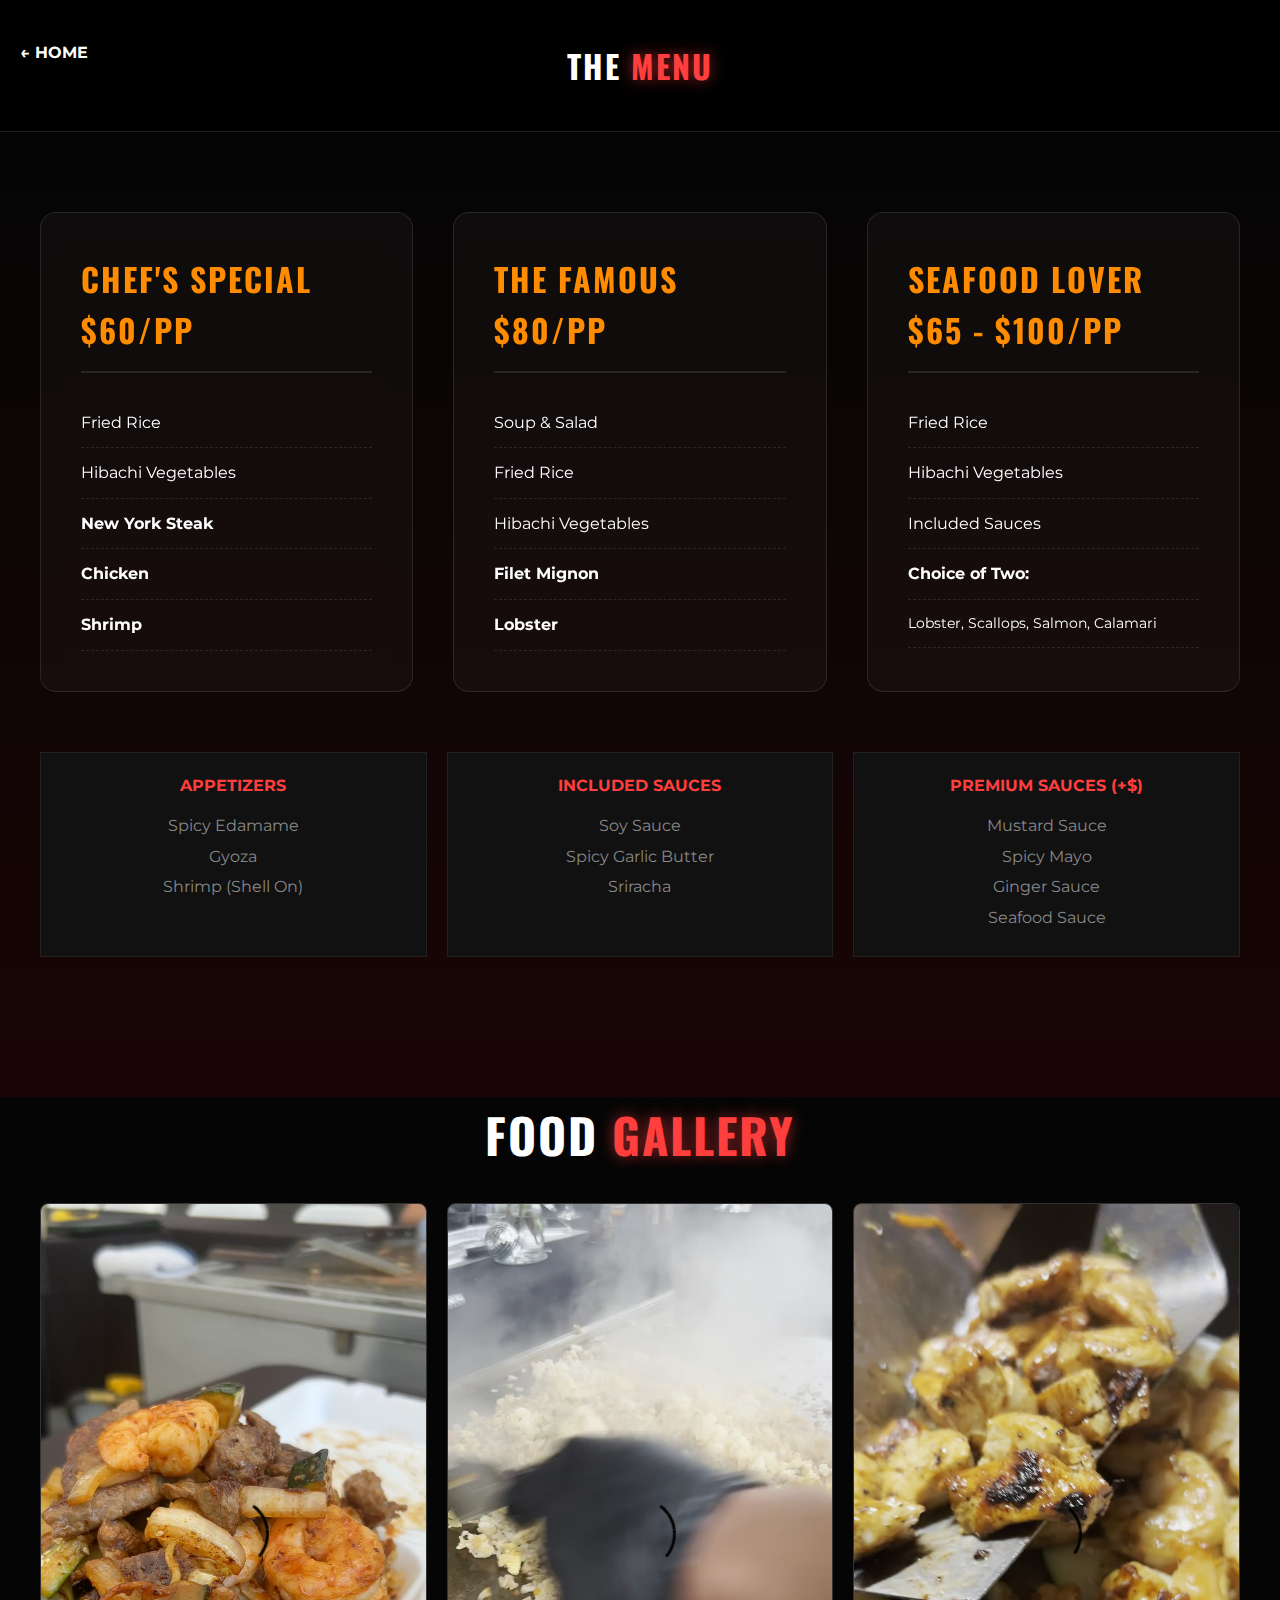
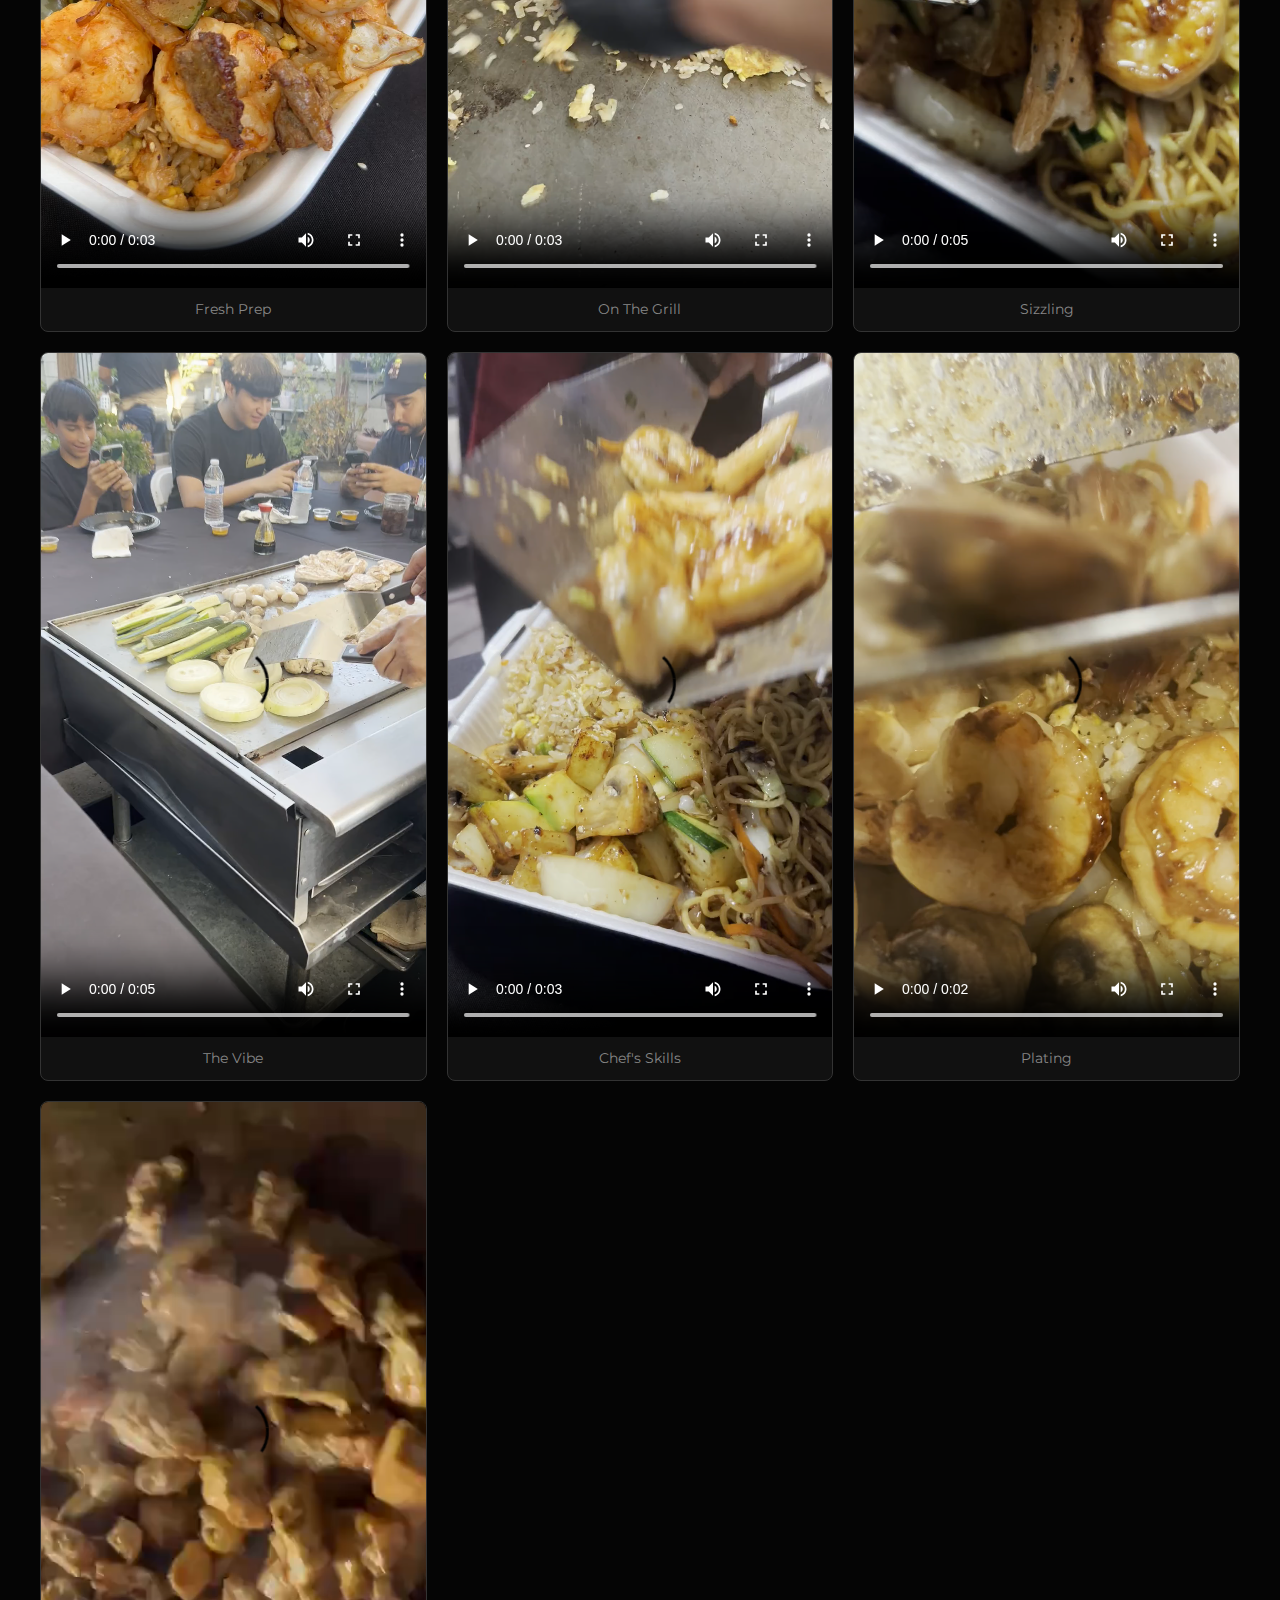
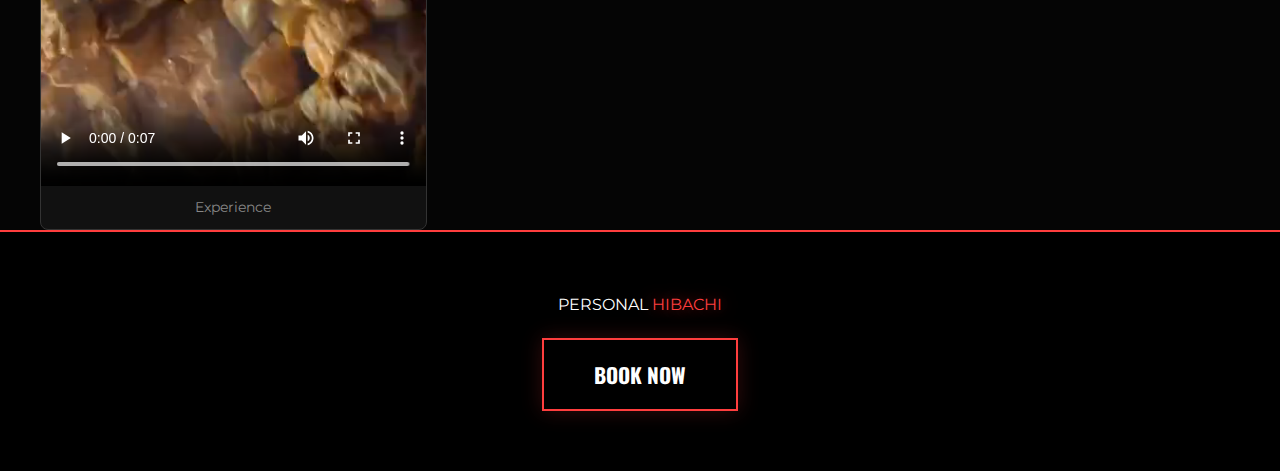
<file: menu.html>
<!DOCTYPE html>
<html lang="en">
<head>
  <meta charset="UTF-8">
  <meta name="viewport" content="width=device-width, initial-scale=1.0">
  <title>The Menu | Personal Hibachi</title>
  <link rel="stylesheet" href="style.css">
  <link rel="icon" href="logo.png" type="image/png">
  <style>
    @import url('https://fonts.googleapis.com/css2?family=Oswald:wght@400;700&family=Montserrat:wght@300;400;600&display=swap');
    
    /* Language Toggle Helpers */
    body.english-active .lang-es { display: none !important; }
    body.spanish-active .lang-en { display: none !important; }
    
    /* Header Styles */
    .sub-header { padding: 40px 20px; text-align: center; background: #000; border-bottom: 1px solid #222; position: relative; }
    .back-btn { position: absolute; top: 40px; left: 20px; color: white; text-decoration: none; font-weight: bold; }
    
    /* Video Grid Styles (Matches Heat Page) */
    .video-grid {
        display: grid;
        grid-template-columns: repeat(auto-fit, minmax(300px, 1fr));
        gap: 20px;
        max-width: 1200px;
        margin: 0 auto;
    }
    .gallery-card {
        background: #111;
        border: 1px solid #333;
        border-radius: 8px;
        overflow: hidden;
    }
    .gallery-video {
        width: 100%;
        display: block;
        aspect-ratio: 9/16;
        object-fit: cover;
        background: #000;
    }
    .gallery-caption {
        padding: 10px;
        color: #888;
        font-size: 0.9rem;
        text-align: center;
        font-family: var(--font-body);
    }

    @media(max-width: 768px) { .back-btn { position: static; display: block; margin-bottom: 20px; } }
  </style>
</head>

<body class="english-active">

  <div class="sub-header">
    <a href="index.html" class="back-btn">← HOME</a>
    <h1>
        <span class="lang-en">THE <span class="red-accent">MENU</span></span>
        <span class="lang-es">EL <span class="red-accent">MENÚ</span></span>
    </h1>
  </div>

  <section id="menu">
    <div class="menu-container">
      
      <div class="menu-column">
        <h3>
            <span class="lang-en">Chef's Special</span><span class="lang-es">Especial del Chef</span>
            <span class="price-badge">$60/pp</span>
        </h3>
        
        <div class="menu-item"><span class="lang-en">Fried Rice</span><span class="lang-es">Arroz Frito</span></div>
        <div class="menu-item"><span class="lang-en">Hibachi Vegetables</span><span class="lang-es">Vegetales Hibachi</span></div>
        
        <div class="menu-item"><span class="highlight-text lang-en">New York Steak</span><span class="highlight-text lang-es">Bistec Nueva York</span></div>
        <div class="menu-item"><span class="highlight-text lang-en">Chicken</span><span class="highlight-text lang-es">Pollo</span></div>
        <div class="menu-item"><span class="highlight-text lang-en">Shrimp</span><span class="highlight-text lang-es">Camarones</span></div>
      </div>

      <div class="menu-column">
        <h3>
            <span class="lang-en">The Famous</span><span class="lang-es">El Famoso</span>
            <span class="price-badge">$80/pp</span>
        </h3>
        
        <div class="menu-item"><span class="lang-en">Soup & Salad</span><span class="lang-es">Sopa y Ensalada</span></div>
        <div class="menu-item"><span class="lang-en">Fried Rice</span><span class="lang-es">Arroz Frito</span></div>
        <div class="menu-item"><span class="lang-en">Hibachi Vegetables</span><span class="lang-es">Vegetales Hibachi</span></div>
        
        <div class="menu-item"><span class="highlight-text lang-en">Filet Mignon</span><span class="highlight-text lang-es">Filete Mignon</span></div>
        <div class="menu-item"><span class="highlight-text lang-en">Lobster</span><span class="highlight-text lang-es">Langosta</span></div>
      </div>

      <div class="menu-column">
        <h3>
            <span class="lang-en">Seafood Lover</span><span class="lang-es">Amante de Mariscos</span>
            <span class="price-badge">$65 - $100/pp</span>
        </h3>
        
        <div class="menu-item"><span class="lang-en">Fried Rice</span><span class="lang-es">Arroz Frito</span></div>
        <div class="menu-item"><span class="lang-en">Hibachi Vegetables</span><span class="lang-es">Vegetales Hibachi</span></div>
        <div class="menu-item"><span class="lang-en">Included Sauces</span><span class="lang-es">Salsas Incluidas</span></div>
        
        <div class="menu-item"><span class="highlight-text lang-en">Choice of Two:</span><span class="highlight-text lang-es">Elección de dos:</span></div>
        <div class="menu-item" style="font-size: 0.9em;"><span class="lang-en">Lobster, Scallops, Salmon, Calamari</span><span class="lang-es">Langosta, Vieiras, Salmón, Calamares</span></div>
      </div>
    </div>

    <div class="extras-grid">
      <div class="extra-box">
        <h4><span class="lang-en">APPETIZERS</span><span class="lang-es">APERITIVOS</span></h4>
        <ul>
            <li><span class="lang-en">Spicy Edamame</span><span class="lang-es">Edamame Picante</span></li>
            <li>Gyoza</li>
            <li><span class="lang-en">Shrimp (Shell On)</span><span class="lang-es">Camarones (con cáscara)</span></li>
        </ul>
      </div>
      
      <div class="extra-box">
        <h4><span class="lang-en">INCLUDED SAUCES</span><span class="lang-es">SALSAS INCLUIDAS</span></h4>
        <ul>
            <li>Soy Sauce</li>
            <li>Spicy Garlic Butter</li>
            <li>Sriracha</li>
        </ul>
      </div>
      
      <div class="extra-box">
        <h4><span class="lang-en">PREMIUM SAUCES (+$)</span><span class="lang-es">SALSAS PREMIUM (+$)</span></h4>
        <ul><li>Mustard Sauce</li><li>Spicy Mayo</li><li>Ginger Sauce</li><li>Seafood Sauce</li></ul>
      </div>
    </div>
  </section>

  <section class="gallery-section">
     <h2 class="section-title" style="margin-bottom: 30px;">
        <span class="lang-en">FOOD <span class="red-accent">GALLERY</span></span>
        <span class="lang-es">GALERÍA DE <span class="red-accent">COMIDA</span></span>
     </h2>
     
     <div class="video-grid">
        <div class="gallery-card">
            <video class="gallery-video" controls playsinline preload="metadata"><source src="foodtray.mp4" type="video/mp4"></video>
            <div class="gallery-caption">Fresh Prep</div>
        </div>
        <div class="gallery-card">
            <video class="gallery-video" controls playsinline preload="metadata"><source src="food26.mp4" type="video/mp4"></video>
            <div class="gallery-caption">On The Grill</div>
        </div>
        <div class="gallery-card">
            <video class="gallery-video" controls playsinline preload="metadata"><source src="food37.mp4" type="video/mp4"></video>
            <div class="gallery-caption">Sizzling</div>
        </div>
        <div class="gallery-card">
            <video class="gallery-video" controls playsinline preload="metadata"><source src="partyvid.mp4" type="video/mp4"></video>
            <div class="gallery-caption">The Vibe</div>
        </div>
        <div class="gallery-card">
            <video class="gallery-video" controls playsinline preload="metadata"><source src="food50.mp4" type="video/mp4"></video>
            <div class="gallery-caption">Chef's Skills</div>
        </div>
        <div class="gallery-card">
            <video class="gallery-video" controls playsinline preload="metadata"><source src="food51.mp4" type="video/mp4"></video>
            <div class="gallery-caption">Plating</div>
        </div>
        <div class="gallery-card">
            <video class="gallery-video" controls playsinline preload="metadata"><source src="party3.mp4" type="video/mp4"></video>
            <div class="gallery-caption">Experience</div>
        </div>
     </div>
  </section>

  <footer id="contact">
    <div class="footer-logo-text">PERSONAL <span class="red-accent">HIBACHI</span></div>
    <a href="sms:+19097255030?body=Hi Chef Jorge, I saw the menu and want to book!" class="cta-btn" style="margin-top: 20px;">
        <span class="lang-en">BOOK NOW</span><span class="lang-es">RESERVAR AHORA</span>
    </a>
  </footer>

  <script>
    // Pause other videos when one plays
    const videos = document.querySelectorAll('video');
    videos.forEach(video => {
        video.addEventListener('play', () => {
            videos.forEach(otherVideo => {
                if (otherVideo !== video) otherVideo.pause();
            });
        });
    });
  </script>
</body>
</html>
</file>
<file: style.css>
/* --- BASE SETTINGS --- */
:root {
    --bg-dark: #050505;
    --card-bg: rgba(20, 20, 20, 0.7);
    --hibachi-red: #ff3e3e;
    --fire-orange: #ff8c00;
    --text-white: #ffffff;
    --font-head: 'Oswald', sans-serif;
    --font-body: 'Montserrat', sans-serif;
}

html {
    scroll-behavior: smooth;
}

* { margin: 0; padding: 0; box-sizing: border-box; }

body {
    background-color: var(--bg-dark);
    color: var(--text-white);
    font-family: var(--font-body);
    overflow-x: hidden;
    line-height: 1.6;
}

/* --- TYPOGRAPHY & GLOWS --- */
h1, h2, h3 {
    font-family: var(--font-head);
    text-transform: uppercase;
    letter-spacing: 2px;
}

.red-accent {
    color: var(--hibachi-red);
    text-shadow: 0 0 15px rgba(255, 62, 62, 0.6);
}

/* --- FLOATING MENU BUTTON --- */
.menu-toggle-btn {
    position: fixed;
    top: 25px;
    right: 25px;
    z-index: 1001;
    cursor: pointer;
    background: rgba(0, 0, 0, 0.6);
    backdrop-filter: blur(5px);
    padding: 12px;
    border-radius: 50%;
    border: 1px solid rgba(255, 255, 255, 0.2);
    transition: transform 0.3s, border-color 0.3s;
}

.menu-toggle-btn:hover {
    transform: scale(1.1);
    border-color: var(--hibachi-red);
}

.menu-toggle-btn .bar {
    width: 25px;
    height: 2px;
    background-color: white;
    margin: 5px 0;
    transition: 0.3s;
}

/* --- FULL SCREEN OVERLAY --- */
.nav-overlay {
    height: 100%;
    width: 100%;
    position: fixed;
    z-index: 1002;
    top: 0;
    left: 0;
    background-color: rgba(5, 5, 5, 0.98);
    overflow-y: hidden;
    transition: 0.5s;
    opacity: 0;
    pointer-events: none;
    display: flex;
    flex-direction: column;
    align-items: center;
    justify-content: center;
}

.nav-overlay.active {
    opacity: 1;
    pointer-events: all;
}

.overlay-content {
    text-align: center;
    width: 100%;
}

.overlay-content a {
    padding: 15px;
    text-decoration: none;
    font-size: 2.5rem;
    font-family: var(--font-head);
    color: #818181;
    display: block;
    transition: 0.3s;
    font-weight: bold;
    letter-spacing: 2px;
}

.overlay-content a:hover {
    color: var(--hibachi-red);
    transform: scale(1.05);
}

.nav-close-btn {
    position: absolute;
    top: 20px;
    right: 35px;
    font-size: 60px;
    color: white;
    cursor: pointer;
    font-family: sans-serif;
    transition: 0.3s;
}

.nav-close-btn:hover {
    color: var(--hibachi-red);
}

.overlay-lang-btn {
    margin-top: 30px;
    background: transparent;
    border: 1px solid #444;
    color: white;
    padding: 15px 30px;
    font-family: var(--font-body);
    font-size: 1rem;
    cursor: pointer;
    transition: 0.3s;
}

.overlay-lang-btn:hover {
    border-color: var(--hibachi-red);
    color: var(--hibachi-red);
}

/* --- HERO SECTION (FULL WIDTH) --- */
.hero {
    height: 100vh;
    width: 100%;
    position: relative;
    display: flex;
    align-items: center;
    justify-content: center;
    overflow: hidden;
}

.hero-video-container {
    position: absolute;
    top: 0; left: 0; 
    width: 100%; height: 100%;
    z-index: -2;
}

.hero-video {
    width: 100%;
    height: 100%;
    object-fit: cover;
    filter: brightness(0.6);
}

.hero-overlay {
    position: absolute;
    top: 0; left: 0; 
    width: 100%; height: 100%;
    background: radial-gradient(circle, transparent 20%, #050505 90%);
    z-index: -1;
}

.hero-content-centered {
    position: absolute;
    top: 50%;
    left: 50%;
    transform: translate(-50%, -50%);
    text-align: center;
    z-index: 20;
    width: 100%;
    padding: 20px;
    text-shadow: 0 4px 30px rgba(0,0,0,0.9);
}

.logo-text {
    font-family: var(--font-head);
    font-size: 3.5rem;
    font-weight: 700;
    background: linear-gradient(to bottom, #fff 40%, #ff8c00 100%);
    -webkit-background-clip: text;
    -webkit-text-fill-color: transparent;
    filter: drop-shadow(0 0 20px rgba(255, 140, 0, 0.5));
}

.logo-icon {
    fill: white;
    width: 80px;
    margin-bottom: 10px;
}

.tagline {
    font-size: 1.1rem;
    margin-bottom: 40px;
    color: #cbd5e1;
}

.cta-btn {
    display: inline-block;
    padding: 18px 50px;
    background: transparent;
    border: 2px solid var(--hibachi-red);
    color: white;
    font-family: var(--font-head);
    font-size: 1.3rem;
    font-weight: bold;
    text-decoration: none;
    transition: all 0.3s ease;
    box-shadow: 0 0 20px rgba(255, 62, 62, 0.2);
}

.cta-btn:hover {
    background: var(--hibachi-red);
    box-shadow: 0 0 40px rgba(255, 62, 62, 0.8);
    transform: scale(1.05);
}

.scroll-indicator {
    position: absolute;
    bottom: 30px;
    left: 50%;
    transform: translateX(-50%);
    display: flex;
    flex-direction: column;
    align-items: center;
    gap: 10px;
    opacity: 0.8;
    z-index: 20;
    animation: bounce 2s infinite;
}

.scroll-indicator span {
    font-size: 0.8rem;
    letter-spacing: 3px;
    font-family: var(--font-head);
    text-shadow: 0 2px 4px black;
}

@keyframes bounce {
    0%, 20%, 50%, 80%, 100% {transform: translateX(-50%) translateY(0);}
    40% {transform: translateX(-50%) translateY(-10px);}
    60% {transform: translateX(-50%) translateY(-5px);}
}

/* --- THE MENU --- */
section#menu {
    background: url('https://www.transparenttextures.com/patterns/dark-matter.png'), linear-gradient(to bottom, #050505, #1a0505);
    padding: 80px 20px;
}

.section-title {
    text-align: center;
    font-size: 3rem;
    margin-bottom: 60px;
}

.menu-container {
    max-width: 1200px;
    margin: 0 auto;
    display: grid;
    grid-template-columns: repeat(auto-fit, minmax(280px, 1fr)); /* Adjusted for mobile */
    gap: 40px;
}

.menu-column {
    background: rgba(255, 255, 255, 0.03);
    backdrop-filter: blur(10px);
    border: 1px solid rgba(255, 255, 255, 0.1);
    padding: 40px;
    border-radius: 16px;
    transition: transform 0.3s, box-shadow 0.3s;
}

.menu-column:hover {
    transform: translateY(-10px);
    border-color: var(--hibachi-red);
    box-shadow: 0 10px 40px rgba(255, 62, 62, 0.15);
}

.menu-column h3 {
    font-size: 2rem;
    color: var(--fire-orange);
    border-bottom: 2px solid rgba(255, 255, 255, 0.1);
    padding-bottom: 15px;
    margin-bottom: 25px;
}

.menu-item {
    display: flex;
    justify-content: space-between;
    padding: 12px 0;
    border-bottom: 1px dashed rgba(255, 255, 255, 0.1);
    transition: padding 0.2s;
}

.menu-item:hover {
    padding-left: 10px;
    background: linear-gradient(90deg, rgba(255,62,62,0.1) 0%, transparent 100%);
}

.highlight-text { font-weight: 700; color: white; }

/* Extras */
.extras-grid {
    display: grid;
    grid-template-columns: repeat(auto-fit, minmax(250px, 1fr));
    gap: 20px;
    max-width: 1200px;
    margin: 60px auto;
}

.extra-box {
    background: #111;
    padding: 20px;
    text-align: center;
    border: 1px solid #222;
}

.extra-box h4 { color: var(--hibachi-red); margin-bottom: 15px; }
.extra-box li { list-style: none; color: #888; margin: 5px 0; }
.menu-note { text-align: center; margin-top: 40px; font-style: italic; color: #64748b; }

/* --- SETUP SECTION (PARALLAX) --- */
.setup-section { padding: 0; margin: 0; }

.parallax-bg {
    background: linear-gradient(rgba(0,0,0,0.7), rgba(0,0,0,0.7)), url('setup.jpg');
    background-attachment: fixed;
    background-position: center;
    background-repeat: no-repeat;
    background-size: cover;
    min-height: 500px;
    display: flex;
    align-items: center;
    justify-content: center;
    text-align: center;
}

.setup-content { max-width: 800px; padding: 40px 20px; }
.setup-desc { font-size: 1.2rem; color: #cbd5e1; margin: 20px 0 30px; }
.setup-list { display: flex; flex-wrap: wrap; justify-content: center; gap: 15px; }
.setup-tag {
    border: 1px solid var(--hibachi-red);
    color: white;
    padding: 8px 20px;
    border-radius: 50px;
    font-size: 0.9rem;
    background: rgba(0,0,0,0.5);
    backdrop-filter: blur(5px);
}

/* --- POLICY SECTION --- */
.policy-section { padding: 80px 20px; background: #050505; }

.policy-grid {
    max-width: 1200px;
    margin: 0 auto;
    display: grid;
    grid-template-columns: repeat(auto-fit, minmax(250px, 1fr));
    gap: 30px;
}

.policy-card {
    background: rgba(30, 41, 59, 0.5);
    padding: 30px;
    border-radius: 8px;
    border: 1px solid #333;
    transition: transform 0.3s;
}

.policy-card:hover { transform: translateY(-5px); border-color: var(--hibachi-red); }
.policy-card h4 { color: var(--hibachi-red); font-size: 1.4rem; margin-bottom: 15px; border-bottom: 1px solid #333; padding-bottom: 10px; }
.policy-card p { color: #94a3b8; font-size: 0.95rem; }

/* --- REVIEWS SECTION --- */
.testimonials-section { background: #0b1120; padding: 80px 20px; }
.reviews-grid {
    max-width: 1200px;
    margin: 0 auto;
    display: grid;
    grid-template-columns: repeat(auto-fit, minmax(300px, 1fr));
    gap: 30px;
}
.review-card {
    background: #1e293b;
    padding: 40px;
    border-radius: 8px;
    position: relative;
    border: 1px solid #334155;
}
.quote-icon { font-family: var(--font-head); font-size: 4rem; color: #334155; position: absolute; top: 10px; left: 20px; }
.review-text { position: relative; z-index: 2; font-style: italic; margin-bottom: 20px; color: #cbd5e1; }
.review-author { font-weight: bold; color: white; }
.stars { color: #eab308; margin-top: 5px; }

/* --- VERIFIED REVIEW BADGE --- */
.verified-badge {
    display: block;
    font-size: 0.75rem;
    color: #4ade80;
    font-weight: normal;
    margin-top: 4px;
    font-family: var(--font-body);
    opacity: 0.8;
}

/* --- INTERACTIVE VIDEO GRID --- */
.video-grid-section {
    padding: 80px 20px;
    background: #000;
}

.video-grid {
    max-width: 1400px;
    margin: 0 auto;
    display: grid;
    grid-template-columns: repeat(auto-fit, minmax(280px, 1fr)); /* Adjusted for mobile */
    gap: 20px;
}

.video-card {
    position: relative;
    height: 500px;
    overflow: hidden;
    border-radius: 12px;
    cursor: pointer;
    border: 1px solid #333;
    transition: transform 0.4s ease, border-color 0.4s ease;
}

.video-card:hover {
    transform: scale(1.02);
    border-color: var(--hibachi-red);
    z-index: 10;
    box-shadow: 0 10px 40px rgba(220, 38, 38, 0.3);
}

.interactive-video {
    width: 100%;
    height: 100%;
    object-fit: cover;
    filter: grayscale(100%) brightness(0.8);
    transition: filter 0.5s ease, transform 0.5s ease;
}

.video-card:hover .interactive-video {
    filter: grayscale(0%) brightness(1.1);
    transform: scale(1.1);
}

.vid-overlay {
    position: absolute;
    bottom: 20px;
    left: 0;
    width: 100%;
    text-align: center;
    font-family: var(--font-head);
    font-size: 1.5rem;
    font-weight: bold;
    color: white;
    text-shadow: 0 2px 10px rgba(0,0,0,0.8);
    letter-spacing: 4px;
    pointer-events: none;
    z-index: 2;
}

/* --- FOOTER --- */
footer {
    background: #000000;
    padding: 60px 20px;
    text-align: center;
    border-top: 2px solid var(--hibachi-red);
}

.footer-logo { font-family: var(--font-head); font-size: 2.5rem; font-weight: bold; color: white; margin-bottom: 10px; }
.footer-sub { color: #64748b; margin-bottom: 40px; font-size: 0.9rem; letter-spacing: 1px; }

.contact-link, .social-link {
    display: block;
    color: white;
    text-decoration: none;
    font-size: 1.5rem;
    margin-bottom: 20px;
    font-weight: bold;
    transition: color 0.2s;
}

.contact-link:hover, .social-link:hover { color: var(--hibachi-red); }
.copyright { margin-top: 60px; color: #475569; font-size: 0.8rem; border-top: 1px solid #1e293b; padding-top: 20px; }

/* --- LANGUAGE LOGIC (Utility) --- */
body.english-active .lang-es { display: none !important; }
body.spanish-active .lang-en { display: none !important; }

/* --- MOBILE RESPONSIVE --- */
@media (max-width: 768px) {
    .logo-text { font-size: 2.5rem; }
    .section-title { font-size: 2rem; }
    .video-card { height: 350px; }
    .overlay-content a { font-size: 1.8rem; }
}
</file>
